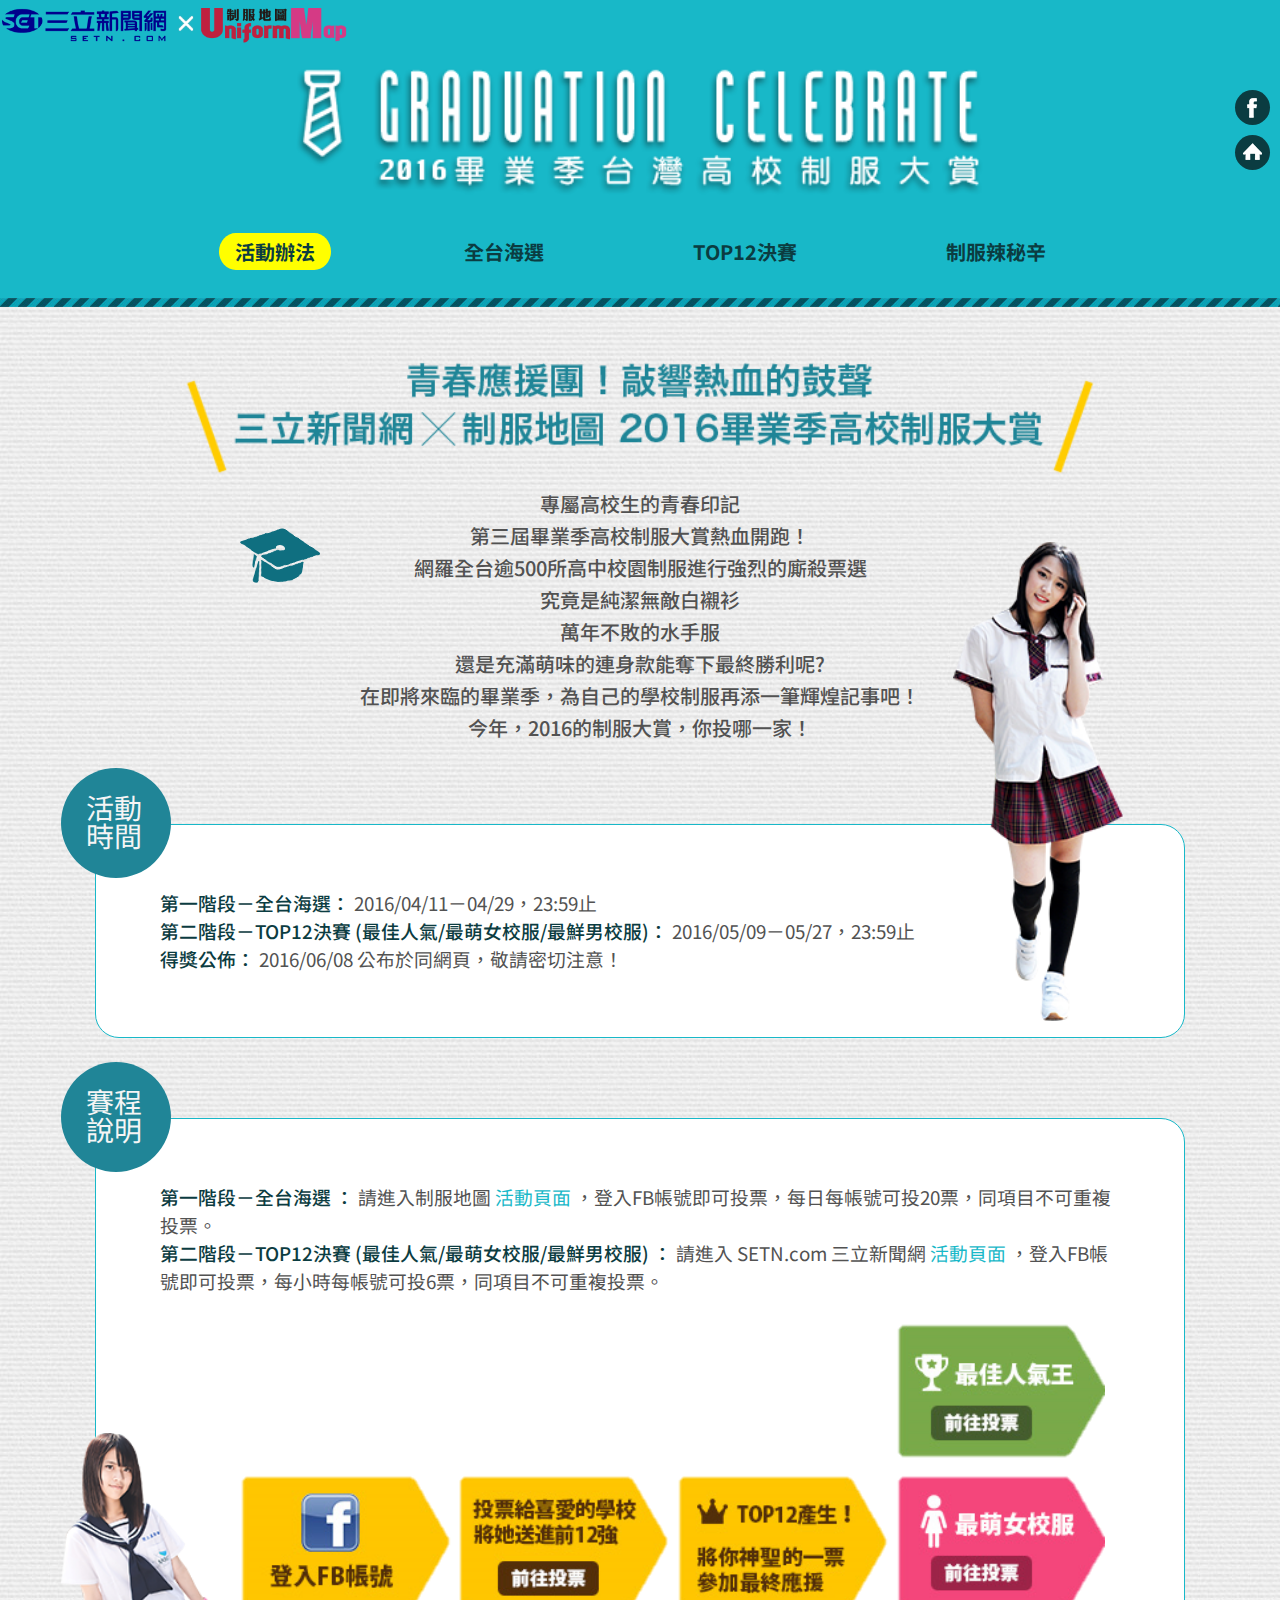
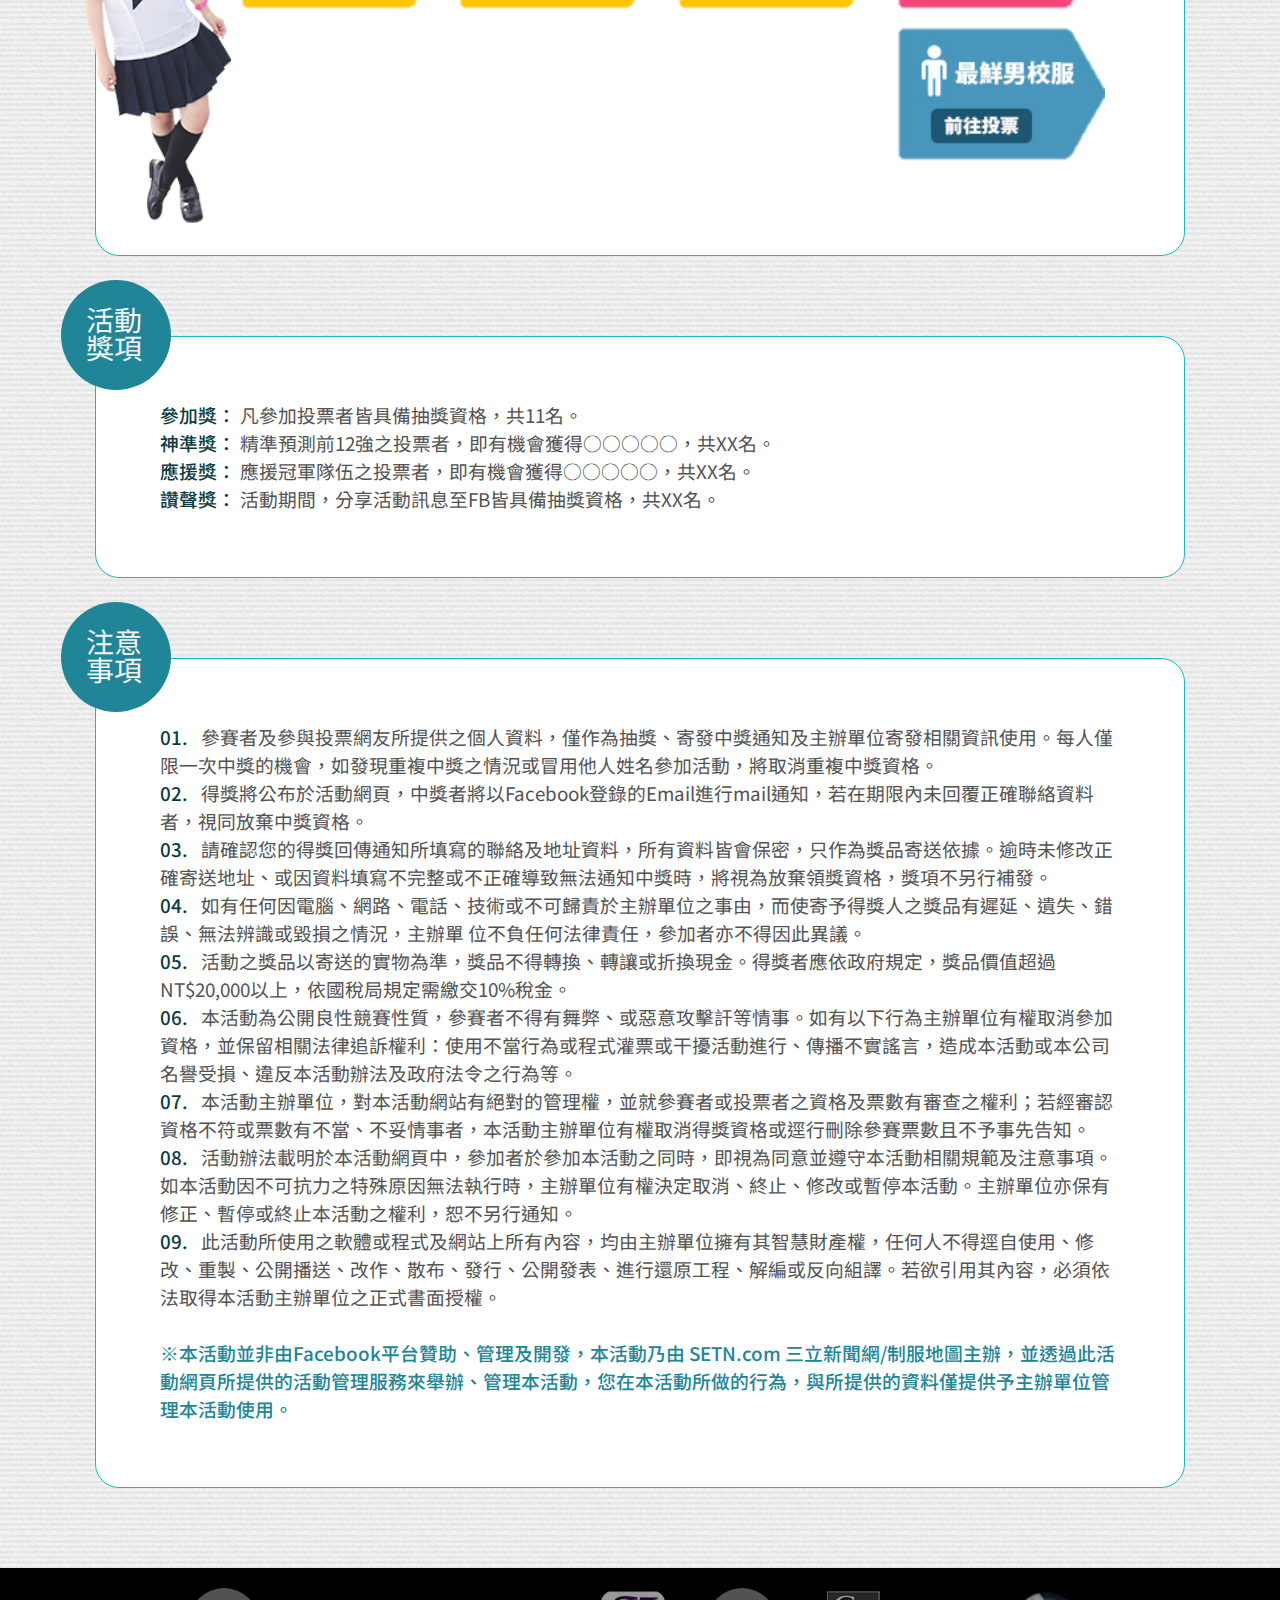
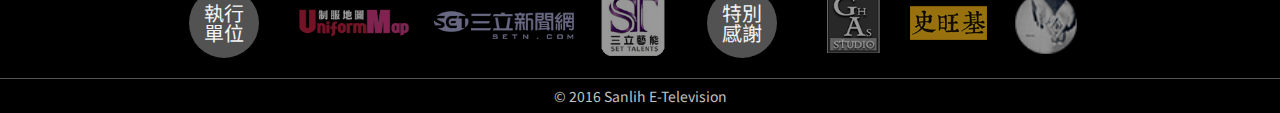
<file: uniform-map/index.html>
<!DOCTYPE html>
<html lang="en">
<head>
    <meta charset="UTF-8">
    <meta http-equiv="X-UA-Compatible" content="IE=edge">
    <meta name="viewport" content="width=device-width, initial-scale=1.0">
    <title>uniform_homework</title>

    <!-- reset link -->
    <link rel="stylesheet" href="reset.css">

    <!-- style css link -->
    <link rel="stylesheet" href="style.css">

    <!-- font-family link -->
    <link rel="preconnect" href="https://fonts.googleapis.com">
    <link rel="preconnect" href="https://fonts.gstatic.com" crossorigin>
    <link href="https://fonts.googleapis.com/css2?family=Noto+Sans+TC:wght@400;500;700;900&display=swap" rel="stylesheet">

</head>
<body>
    <header class="header">
        <div class="top_logo">
            <img src="images/logo_top.png" alt="">
        </div>
        <div class="container">
            <div class="top_title">
                <img src="images/title.png" alt="">
            </div>
            <div class="home_box">
                <a class="home_circle" href="">
                    <img class="fb_logo" src="images/m_menu.png" alt="">
                </a>
                <a class="home_circle" href="">
                    <img class="home_logo" src="images/m_menu.png" alt="">
                </a>
            </div>
        </div>
        <div class="container">
            <nav class="nav_box">
                <ul class="nav_ul">
                    <li>
                        <a class="nav_btn bg_yellow" href="">活動辦法</a>
                    </li>
                    <li>
                        <a class="nav_btn" href="">全台海選</a>
                    </li >
                    <li>
                        <a class="nav_btn" href="">TOP12決賽</a>
                    </li>
                    <li>
                        <a class="nav_btn" href="">制服辣秘辛</a>
                    </li>
                </ul>
            </nav>
        </div>
    </header>
    <div class="header_bottomline"></div>
    <main>
        <div class="container">
            <div class="main_box">
                <div class="slogan">
                    <img class="slogan_pc" src="images/p_title.png" alt="">
                    <img class="slogan_mobile" src="images/p_title_m.png" alt="">
                </div>
                <div class="intro">
                    <p>
                        專屬高校生的青春印記
                        <br>
                        第三屆畢業季高校制服大賞熱血開跑！
                        <br>
                        網羅全台逾500所高中校園制服進行強烈的廝殺票選
                        <br>
                        究竟是純潔無敵白襯衫
                        <br>
                        萬年不敗的水手服
                        <br>
                        還是充滿萌味的連身款能奪下最終勝利呢?
                        <br>
                        在即將來臨的畢業季，為自己的學校制服再添一筆輝煌記事吧！
                        <br>
                        今年，2016的制服大賞，你投哪一家！
                    </p>
                </div>
                <div class="info_box">
                    <h2 class="info_title">活動時間</h2>
                    <div class="info">
                        <p>
                            <span class="darkgreen">
                                第一階段－全台海選：
                            </span>
                            2016/04/11－04/29，23:59止
                            <br>
                            <span class="darkgreen">
                                第二階段－TOP12決賽 (最佳人氣/最萌女校服/最鮮男校服)：
                            </span>
                            2016/05/09－05/27，23:59止
                            <br>
                            <span class="darkgreen">
                            得獎公佈：    
                            </span>
                            2016/06/08 公布於同網頁，敬請密切注意！
                        </p>
                    </div>
                    <div class="girl_box img_right">
                        <img src="images/girl1.png" alt="">
                    </div>
                </div>
                <div class="info_box">
                    <h2 class="info_title">賽程說明</h2>
                    <div class="info">
                        <p>
                            <span class="darkgreen">
                                第一階段－全台海選
                            </span>
                            <span class="darkgreen">
                                ：
                            </span>
                            請進入制服地圖
                            <a href="">活動頁面</a>
                            ，登入FB帳號即可投票，每日每帳號可投20票，同項目不可重複投票。
                            <br>
                            <span class="darkgreen">
                                第二階段－TOP12決賽 (最佳人氣/最萌女校服/最鮮男校服)
                            </span>
                            <span class="darkgreen">
                                ：
                            </span>
                            請進入 SETN.com 三立新聞網
                            <a href="">活動頁面</a>
                            ，登入FB帳號即可投票，每小時每帳號可投6票，同項目不可重複投票。
                        </p>
                        <div class="way_img">
                            <img class="way_img_pc" src="images/way_p.png" alt="">
                            <img class="way_img_mobile" src="images/way_moible.png" alt="">
                        </div>
                    </div>
                    <div class="girl_box img_left">
                        <img src="images/girl2.png" alt="">
                    </div>
                </div>
                <div class="info_box">
                    <h2 class="info_title">活動獎項</h2>
                    <div class="info">
                        <p>
                            <span class="darkgreen">
                                參加獎：
                            </span>
                            凡參加投票者皆具備抽獎資格，共11名。
                            <br>
                            <span class="darkgreen">
                                神準獎：
                            </span>
                            精準預測前12強之投票者，即有機會獲得○○○○○，共XX名。
                            <br>
                            <span class="darkgreen">
                                應援獎：
                            </span>
                            應援冠軍隊伍之投票者，即有機會獲得○○○○○，共XX名。
                            <br>
                            <span class="darkgreen">
                                讚聲獎：
                            </span>
                            活動期間，分享活動訊息至FB皆具備抽獎資格，共XX名。
                        </p>
                    </div>
                </div>
                <div class="info_box">
                    <h2 class="info_title">注意事項</h2>
                    <div class="info">
                        <p>
                            <span class="darkgreen">01.</span>
                            &ensp;參賽者及參與投票網友所提供之個人資料，僅作為抽獎、寄發中獎通知及主辦單位寄發相關資訊使用。每人僅限一次中獎的機會，如發現重複中獎之情況或冒用他人姓名參加活動，將取消重複中獎資格。
                            <br>
                            <span class="darkgreen">02.</span>
                            &ensp;得獎將公布於活動網頁，中獎者將以Facebook登錄的Email進行mail通知，若在期限內未回覆正確聯絡資料者，視同放棄中獎資格。
                            <br>
                            <span class="darkgreen">03.</span>
                            &ensp;請確認您的得獎回傳通知所填寫的聯絡及地址資料，所有資料皆會保密，只作為獎品寄送依據。逾時未修改正確寄送地址、或因資料填寫不完整或不正確導致無法通知中獎時，將視為放棄領獎資格，獎項不另行補發。
                            <br>
                            <span class="darkgreen">04.</span>
                            &ensp;如有任何因電腦、網路、電話、技術或不可歸責於主辦單位之事由，而使寄予得獎人之獎品有遲延、遺失、錯誤、無法辨識或毀損之情況，主辦單 位不負任何法律責任，參加者亦不得因此異議。
                            <br>
                            <span class="darkgreen">05.</span>
                            &ensp;活動之獎品以寄送的實物為準，獎品不得轉換、轉讓或折換現金。得獎者應依政府規定，獎品價值超過NT$20,000以上，依國稅局規定需繳交10%稅金。
                            <br>
                            <span class="darkgreen">06.</span>
                            &ensp;本活動為公開良性競賽性質，參賽者不得有舞弊、或惡意攻擊訐等情事。如有以下行為主辦單位有權取消參加資格，並保留相關法律追訴權利：使用不當行為或程式灌票或干擾活動進行、傳播不實謠言，造成本活動或本公司名譽受損、違反本活動辦法及政府法令之行為等。
                            <br>
                            <span class="darkgreen">07.</span>
                            &ensp;本活動主辦單位，對本活動網站有絕對的管理權，並就參賽者或投票者之資格及票數有審查之權利；若經審認資格不符或票數有不當、不妥情事者，本活動主辦單位有權取消得獎資格或逕行刪除參賽票數且不予事先告知。
                            <br>
                            <span class="darkgreen">08.</span>
                            &ensp;活動辦法載明於本活動網頁中，參加者於參加本活動之同時，即視為同意並遵守本活動相關規範及注意事項。如本活動因不可抗力之特殊原因無法執行時，主辦單位有權決定取消、終止、修改或暫停本活動。主辦單位亦保有修正、暫停或終止本活動之權利，恕不另行通知。
                            <br>
                            <span class="darkgreen">09.</span>
                            &ensp;此活動所使用之軟體或程式及網站上所有內容，均由主辦單位擁有其智慧財產權，任何人不得逕自使用、修改、重製、公開播送、改作、散布、發行、公開發表、進行還原工程、解編或反向組譯。若欲引用其內容，必須依法取得本活動主辦單位之正式書面授權。
                            <br>
                            <br>
                            <span class="lightgreen">
                                ※本活動並非由Facebook平台贊助、管理及開發，本活動乃由 SETN.com 三立新聞網/制服地圖主辦，並透過此活動網頁所提供的活動管理服務來舉辦、管理本活動，您在本活動所做的行為，與所提供的資料僅提供予主辦單位管理本活動使用。
                            </span>
                        </p>
                    </div>
                </div>
            </div>
        </div>
    </main>
    <footer class="footer">
        <div class="footer_company">
            <div class="footer_circle">
                <p>執行單位</p>
            </div>
            <div class="company_box">
                <a href="">
                    <img class="footer_img" src="images/f_um.png" alt="">
                 </a>
                <a href="">
                    <img class="footer_img" src="images/f_setn.png" alt="">
                </a>
                <a href="">
                    <img class="footer_img" src="images/f_st.png" alt="">
                </a>
                <!-- 為了讓border一樣的空白區塊 -->
                <a href=""></a>
            </div>    
            <div class="footer_circle">
                <p>特別感謝</p>
            </div>
            <div class="company_box">
                <a href="">
                    <img class="footer_img" src="images/f_ga.png" alt="">
                </a>
                <a href="">
                    <img class="footer_img" src="images/f_swanky.png" alt="">
                </a>
                <a href="">
                    <img class="footer_img" src="images/f_aken.png" alt="">
                </a>
                <!-- 為了讓border一樣的空白區塊-->
                <a href=""></a>
            </div>
        </div>
        <div class="footer_copyright">
            © 2016 Sanlih E-Television
        </div>
    </footer>
</body>
</html>
</file>
<file: uniform-map/style.css>
/*---GLOBAL---*/
:root{
    box-sizing: border-box;
    display: block;
    
    /* -color- */
    --main-color:#18b8c8;
    --sub-color:#208597;
    --sub2-color:#0b3c41;
    --dark-color:#525252;
    --cyan:#69d6df;

    font-family: 'Noto Sans TC', Arial, Helvetica, sans-serif;
}
body{
    background:url(images/bg.jpg);
}
.container{
    box-sizing: border-box;
    max-width: 1140px;
    width: 100%;
    padding: 0 15px;
    margin: 0 auto;
}
ul, li, a{
    list-style: none;
    text-decoration: none;
}



/*---Module---*/
.darkgreen{
    color: var(--sub2-color);
    font-weight: 500;
}
.lightgreen{
    color:var(--sub-color);
    font-weight: 500;
}
/* 很醜 */
/* .underline{
    text-decoration: underline;
} */



/*---HEADER---*/
.header{
    background-color: var(--main-color);
    padding:0 0 0.5rem 0;
}
.top_logo img{
    height: 50px;
}
.top_title{
    max-width: 720px;
    margin: 0 auto;
    padding: 1rem;
}
.top_title img{
    width: 100%;
}
.home_box{
    width: 35px;
    position: absolute;
    right: 10px;
    top: 80px;
}
.home_circle{
    position: relative;
    display: block;
    width: 35px;
    height: 35px;
    border-radius: 50%;
    background: var(--sub2-color);
    overflow: hidden;
    margin: 10px 0;
}
.fb_logo{
    position: absolute;
    bottom: -108px;
}
.fb_logo:hover{
    position: absolute;
    bottom: -72px;
}
.home_logo{
    position: absolute;
    bottom: -36px;
}
.home_logo:hover{
    position: absolute;
    bottom: 0   ;
}
.header_bottomline{
    height: 9px;
    background-image: url(images/header_l.jpg);
    background-repeat: repeat-x;
}

@media screen and (max-width: 767px){
    .home_box{
        width: 35px;
        height: 35px;
        position: absolute;
        right: 10px;
        top: 10px;
        overflow: hidden;
    }
    .home_circle{
        margin: 0;
    }
    .fb_logo{
        top: 0px;
    }  
}



/*---NAV---*/
.nav_box{
    max-width: 960px;
    margin: 0 auto;
}
.nav_ul{
    display: flex;
    justify-content: space-around;
    align-items: center;
    margin: 0.75rem 0;
}
.nav_ul li{
    flex: 0 1 auto;
    margin: 0.75rem 0.5rem;
}
.nav_ul a{
    font-size: 1.25rem;
    font-weight: 700;
    color: var(--sub2-color);
    transition: .1s;
}
.nav_ul a:hover{
    background-color: #ffff00;
}
.nav_btn{
    position: relative;
    padding: 0.25rem 1rem;
    border-radius: 15% / 50%;
}
.bg_yellow{
    background-color: #ffff00;
}

@media screen and (max-width: 767px){
    .nav_box{
        display: none;
    }
}


/*---Main---*/
.main_box{
    margin: 50px 0;
}
.slogan{
    text-align: center;
    margin: 10px auto;
    max-width: 960px;
}
.slogan img{
    width: 100%;
}
.intro{
    text-align: center;
    color: var(--dark-color);
    font-size: 1.25rem;
    font-weight: 500;
    line-height: 2rem;
}
    /* ▼ Hat img position ▼ */
.intro{
    background: url(images/hat.png);
    background-repeat: no-repeat;
    background-position-X: 15%;
    background-position-Y: 20%;
}
.info_box{
    position: relative;
    max-width: 1140px;
    margin:5rem auto;
}
.info_title{
    height: 60px;
    width: 60px;
    border-radius: 50%;
    background: var(--sub-color);
    color: #f5f5f5;
    font-size: 1.75rem;
    margin: 0;
    padding: 25px;    
}
    /* ▼ circle position ▼ */
.info_title{
    position: absolute;
    top: -3.5rem;
    left: -1.5rem;
}
.info{
    background-color: #fff;
    max-width: 960px;
    margin: 0 auto;
    border: 1px solid var(--main-color);
    border-radius: 1.5rem;
    padding: 4rem;
}
.info p,a{
    font-size: 1.175rem;
    line-height: 1.75rem;
}
.info p{
    color: #525252;
}
.info a{
    color: var(--main-color);
}
.info a:hover{
    color: #e94845;
}
.girl_box{
    position: absolute;
    z-index: 5;
}
.girl_box img{
    width: 170px;
}
.img_right{
    right: 4.5rem;
    bottom: 1rem;    
}
.img_left{
    left: -1.5rem;
    bottom: 2rem;
}
.way_img{
    padding: 15px;
}
.way_img img{
    width: 100%;
}

@media screen and (max-width: 767px){
    .intro{
        background: none;
    }
    .slogan{
        max-width: 500px;
    }
    .slogan_pc{
        display: none;
    }
    .way_img_pc{
        display: none;
    }
}
@media screen and (min-width: 767px){
    .slogan_mobile{
        display: none;
    }
    .way_img_mobile{
        display: none;
    }
}
@media screen and (max-width: 1040px){
    .girl_box{
        display: none;
    }
    .info_title{
        position: absolute;
        left: calc(50% - 55px);
    }
}



/*---SIDEBAR---*/



/*---FOOTER---*/
.footer{
    background-color: #000;
    text-align: center;
}
.footer_company{
    display: flex;
    justify-content: space-evenly;
    align-items: center;
    max-width: 960px;
    margin: 0 auto;
    padding: 20px 0;
}
.footer_circle{
    height: 50px;
    width: 50px;
    border-radius: 50%;
    background: #525252;
    color: #f5f5f5;
    font-size: 1.25rem;
    padding: 10px;
}
.footer_circle p{
    position:relative;
    top:calc(50% - 20px);
    left: calc(50% - 25px);
}
.footer_img{
    height: 70px;
    padding: 0 10px;
    vertical-align: middle;
}
.footer_copyright{
    border-top: 1px solid var(--dark-color);
    padding: 10px 0;
    color: #c2c2c2;
    font-size: .875rem;
}

@media screen and (max-width: 991px) {
    .footer_company{
        display: block;
        padding: 0;
    }
    .footer_circle{
        height: auto;
        width: 100%;
        border-radius: 0;
    }
    .footer_circle p{
        left: auto;
    }
    .company_box{
        display: flex;
        flex-wrap: wrap;
    }
    .footer a{
        box-sizing: border-box;
        flex-basis: 50%;
        border: 1px solid var(--dark-color);
        padding: 5px 0;
    }
}
</file>
